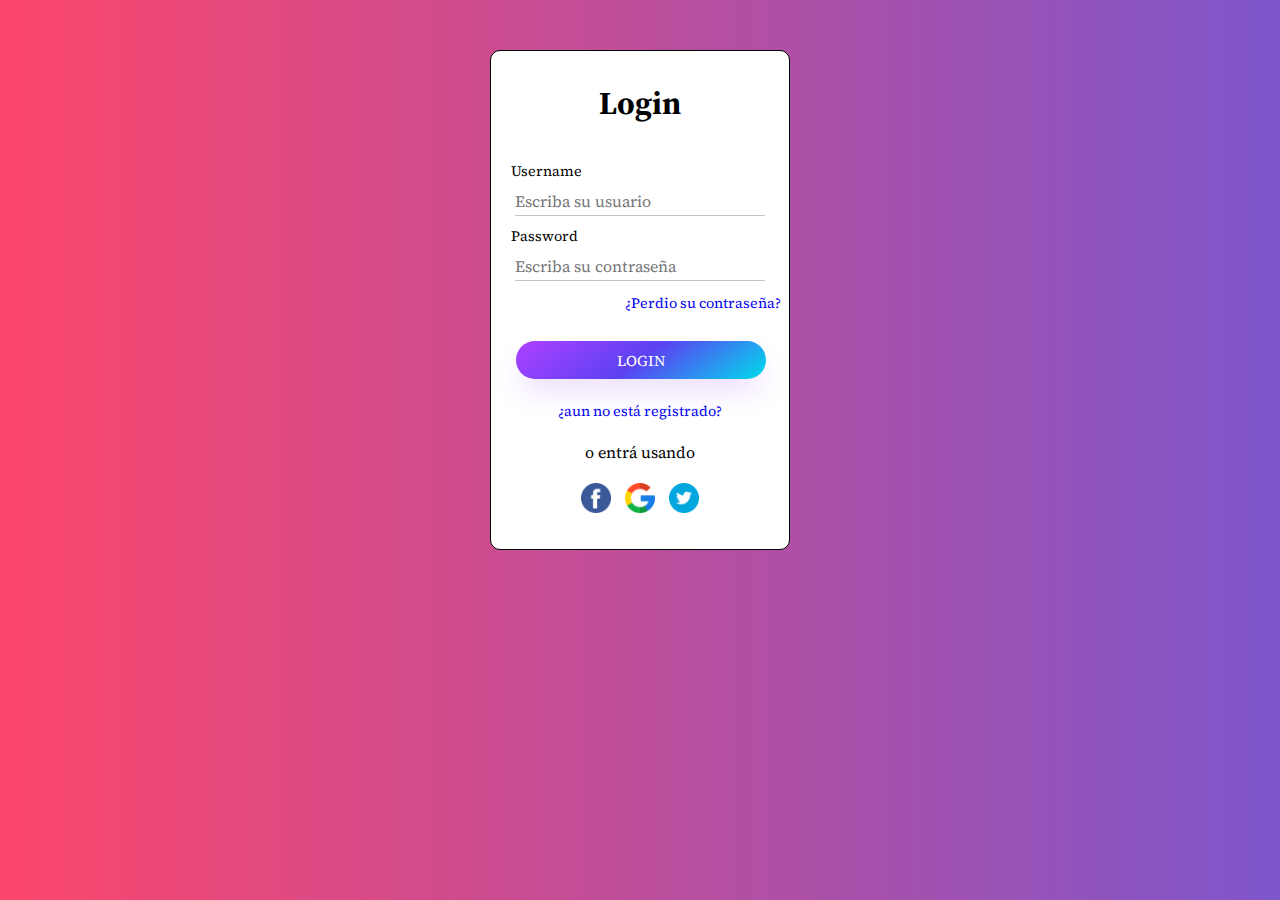
<file: assets/login/login.html>
<!DOCTYPE html>
<html lang="en">
<head>
    <meta charset="UTF-8">
    <meta http-equiv="X-UA-Compatible" content="IE=edge">
    <meta name="viewport" content="width=device-width, initial-scale=1.0">
    <link rel="stylesheet" href="./styles.css">
    <link rel="import" href="../register/register.html">
    <title>Fernandez | login</title>
</head>
<body>
   <form action="" class="form-container">
    <h1 class="login-title">Login</h1>
    <div class="user-name">
        <p>Username</p>
        <input type="text" placeholder="Escriba su usuario">
    </div>
    <div class="password">
        <p>Password</p>
        <input type="password" placeholder="Escriba su contraseña">
    </div>
    <div class="forgot-password">
        <a href="#">¿Perdio su contraseña?</a>
    </div>
    <div class="login">
        <button class="button-63">
            LOGIN
        </button>
    </div>
    <div class="register">
        <a  href="https://register-kuwx.vercel.app/" >¿aun no está registrado? </a>
    </div>
    <div class="entra">
        <p>o entrá usando </p>
        <div class="redes-sociales">
            <img src="./imgs/facebook (1).png" alt="">
            <img src="./imgs/google.png" alt="">
            <img src="./imgs/gorjeo (1).png" alt="">
        </div>
    </div>
   </form>
    
</body>
</html>
</file>
<file: assets/login/styles.css>
@import url('https://fonts.googleapis.com/css2?family=Source+Serif+Pro:ital,wght@0,400;0,600;1,300&display=swap');
*{
    margin:0;
    padding: 0;
    box-sizing: border-box;
    font-family: 'Source Serif Pro', serif;
}
body{
    background-image: url(./imgs/disco-dba865f1.png);
}
.form-container{
    background-color: white;
    border: 1px solid black;
    border-radius: 10px;
    width:  300px;
    height: 500px;
    text-align: center;
    margin:auto;
    margin-top: 50px;
}
.login-title{
    margin-top: 30px;
    height: 80px;
}
.user-name p , .password p{
    text-align: left;
    margin-left: 20px;
    font-size: .9rem;
    margin-bottom: 5px;
}
.user-name input , .password input{
    border-style: none;
    height: 30px;
    width: 250px;
    border-bottom: 1px solid rgb(200, 194, 194) 
    !important ;
    margin-bottom: 10px;
    font-size: 1rem;
    
}
.user-name input:focus{
   outline: none;
}
.forgot-password{
    text-align: right;
    width: 290px;
    height: 50px;
}
a{
    font-size: .9rem;
    text-decoration: none;
}

.register{
    text-align: cent;
    margin: 20px 0;
}

.button-63 {
    width: 250px;
    height: 5px;
    align-items: center;
    background-image: linear-gradient(144deg,#AF40FF, #5B42F3 50%,#00DDEB);
    border: 0;
    border-radius: 20px;
    box-shadow: rgba(151, 65, 252, 0.2) 0 15px 30px -5px;
    box-sizing: border-box;
    color: #FFFFFF;
    display: flex;
    font-size: 15px;
    justify-content: center;
    line-height: 1em;
    padding: 19px 24px;
    text-decoration: none;
    user-select: none;
    -webkit-user-select: none;
    touch-action: manipulation;
    white-space: nowrap;
    cursor: pointer;
    margin-left: 25px;
}

.button-63:active,
.button-63:hover {
  outline: 0;
}
.entra p{
    margin-top: 20px ;
}
.redes-sociales img{
    cursor: pointer;
    margin-top: 20px;
    margin-inline: 5px;
    height: 30px;
    width: 30px;
}
</file>
